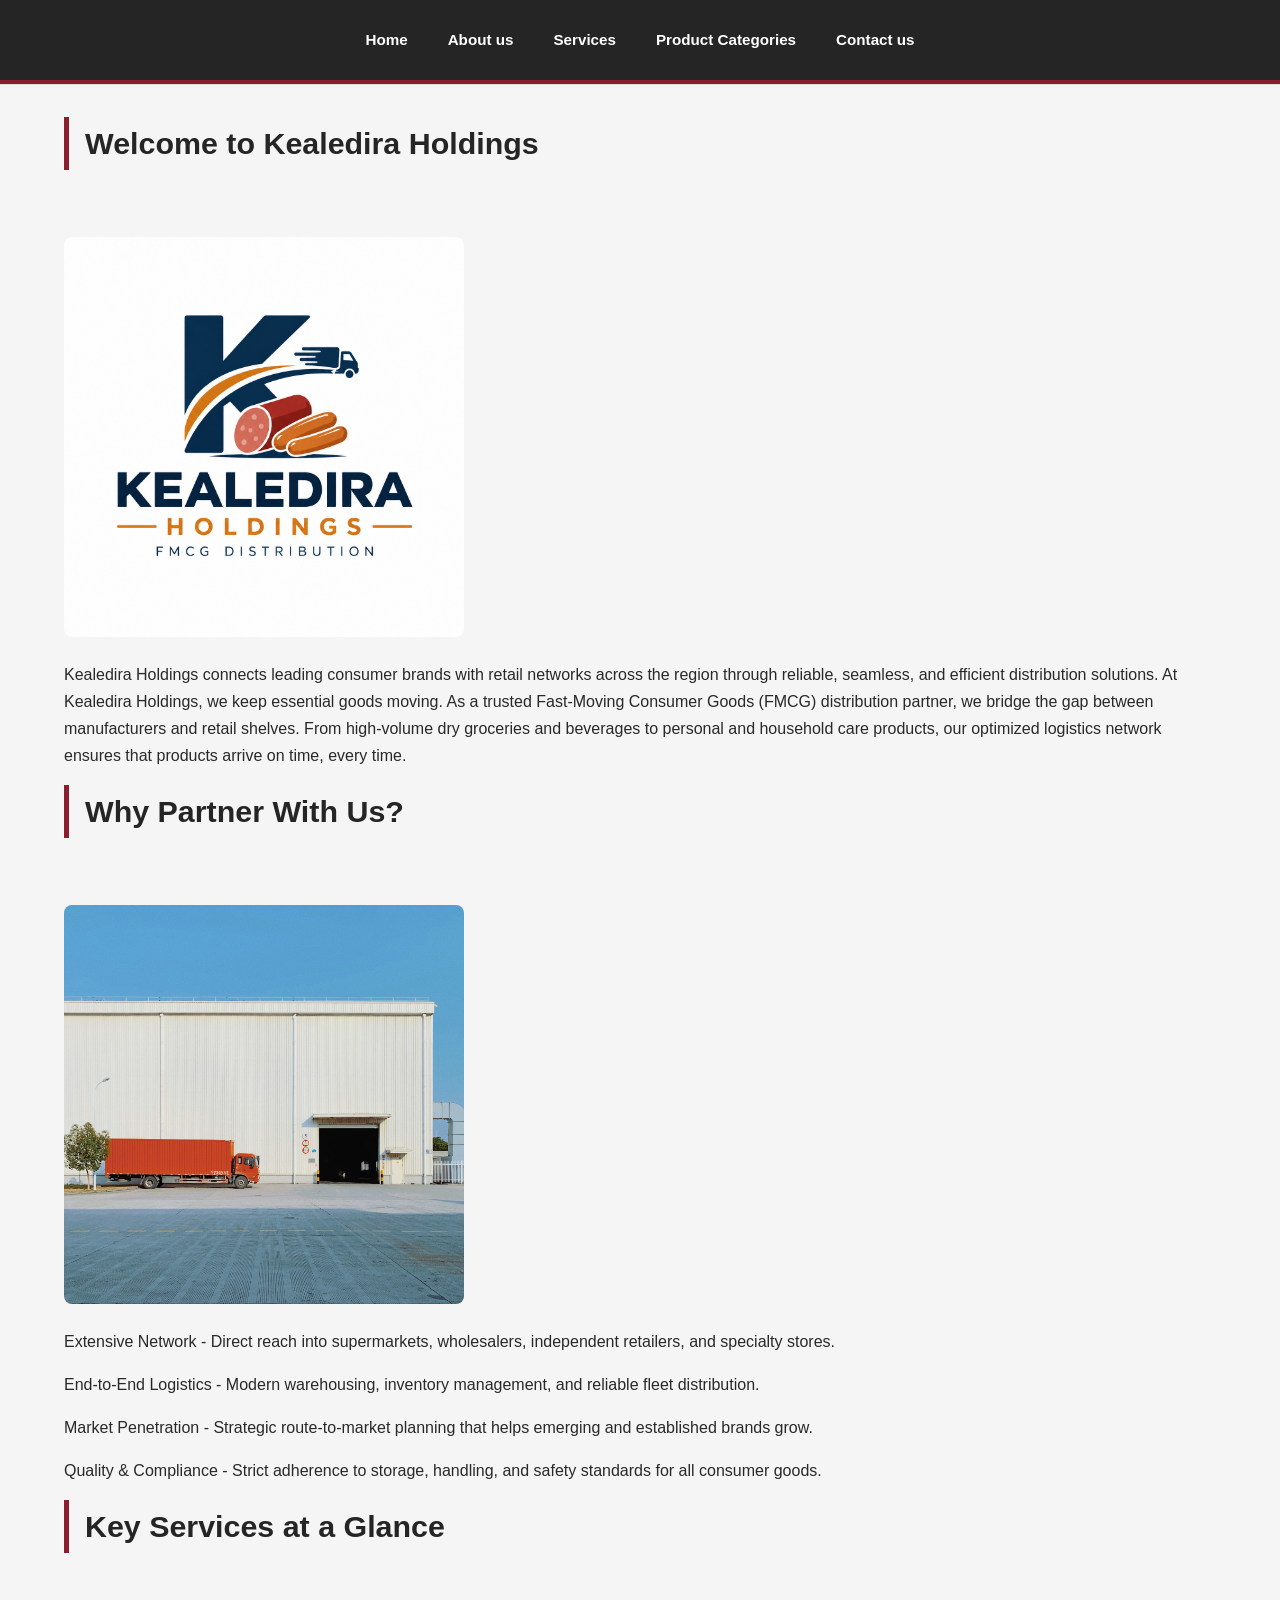
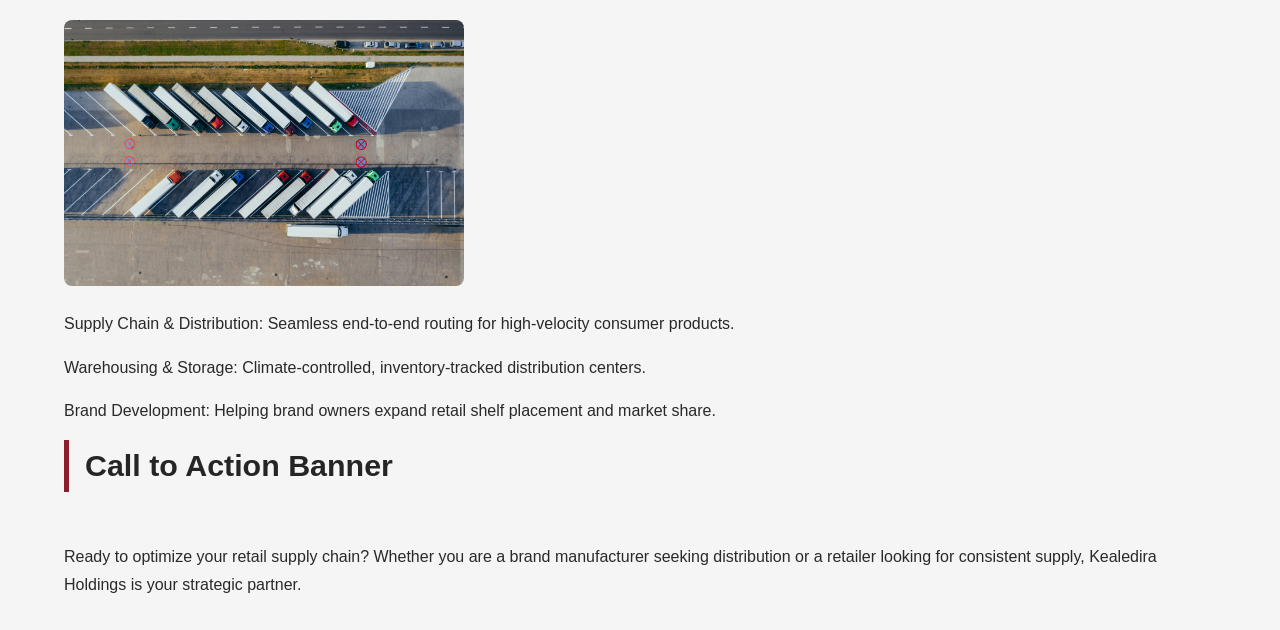
<file: index.html>
<!DOCTYPE html>
<html>
    <!--This is the head of the website which contains title, the responsive code and linkage of the CSS file-->
<head> <title>Home|kealedira</title>
    <meta name="viewport" content="width=device-width, initial-scale=1">
    <link rel="stylesheet" href="css/kealedirastyling.css" />
    </head>
    <!--The body contains the header section of the website alongside the body-->
    <body>
        <header class="main-header">
            <nav class="nav">
                 <ul>
                    <a  href="index.html">Home</a>
                    <a  href="aboutus.html">About us</a>
                    <a  href="services.html">Services</a>
                    <a  href="productcategories.html">Product Categories</a>
                    <a  href="contactus.html">Contact us</a>

                </ul>
            </nav>
        </header>
    <hr>
    <section class="content-section container">
        <h2 class="section-header">Welcome to Kealedira Holdings</h2>
        <br>
        <img src="images/kealediralogo.png" width="400"/>
        <p>Kealedira Holdings connects leading consumer brands with retail networks
        across the region through reliable, seamless, and efficient distribution solutions.
        At Kealedira Holdings, we keep essential goods moving. As a trusted Fast-Moving Consumer Goods (FMCG) distribution partner,
        we bridge the gap between manufacturers and retail shelves. From high-volume dry groceries and beverages to personal
        and household care products,
        our optimized logistics network ensures that products arrive on time, every time.</p>
        <h2 class="section-header">Why Partner With Us?</h2>
        <br>
        <img src="images/han.jpg" width="400"/>
        <p>Extensive Network - Direct reach into supermarkets, wholesalers, independent retailers, and specialty stores.</p>
        <p>End-to-End Logistics - Modern warehousing, inventory management, and reliable fleet distribution.</p>
        <p>Market Penetration - Strategic route-to-market planning that helps emerging and established brands grow.</p>
        <p>Quality & Compliance - Strict adherence to storage, handling, and safety standards for all consumer goods.</p>
    
        <h2 class="section-header">Key Services at a Glance</h2>
        <br>
        <img src="images/marcin.jpg" width="400">
        <p>Supply Chain & Distribution: Seamless end-to-end routing for high-velocity consumer products.</p>
        <p>Warehousing & Storage: Climate-controlled, inventory-tracked distribution centers.</p>
        <p>Brand Development: Helping brand owners expand retail shelf placement and market share.</p>

        <h2 class="section-header">Call to Action Banner</h2>
        <br>
        <p>Ready to optimize your retail supply chain?
        Whether you are a brand manufacturer seeking distribution or a retailer looking for consistent supply,
        Kealedira Holdings is your strategic partner.</p>
    </section>
    
</body>

</html>
</file>
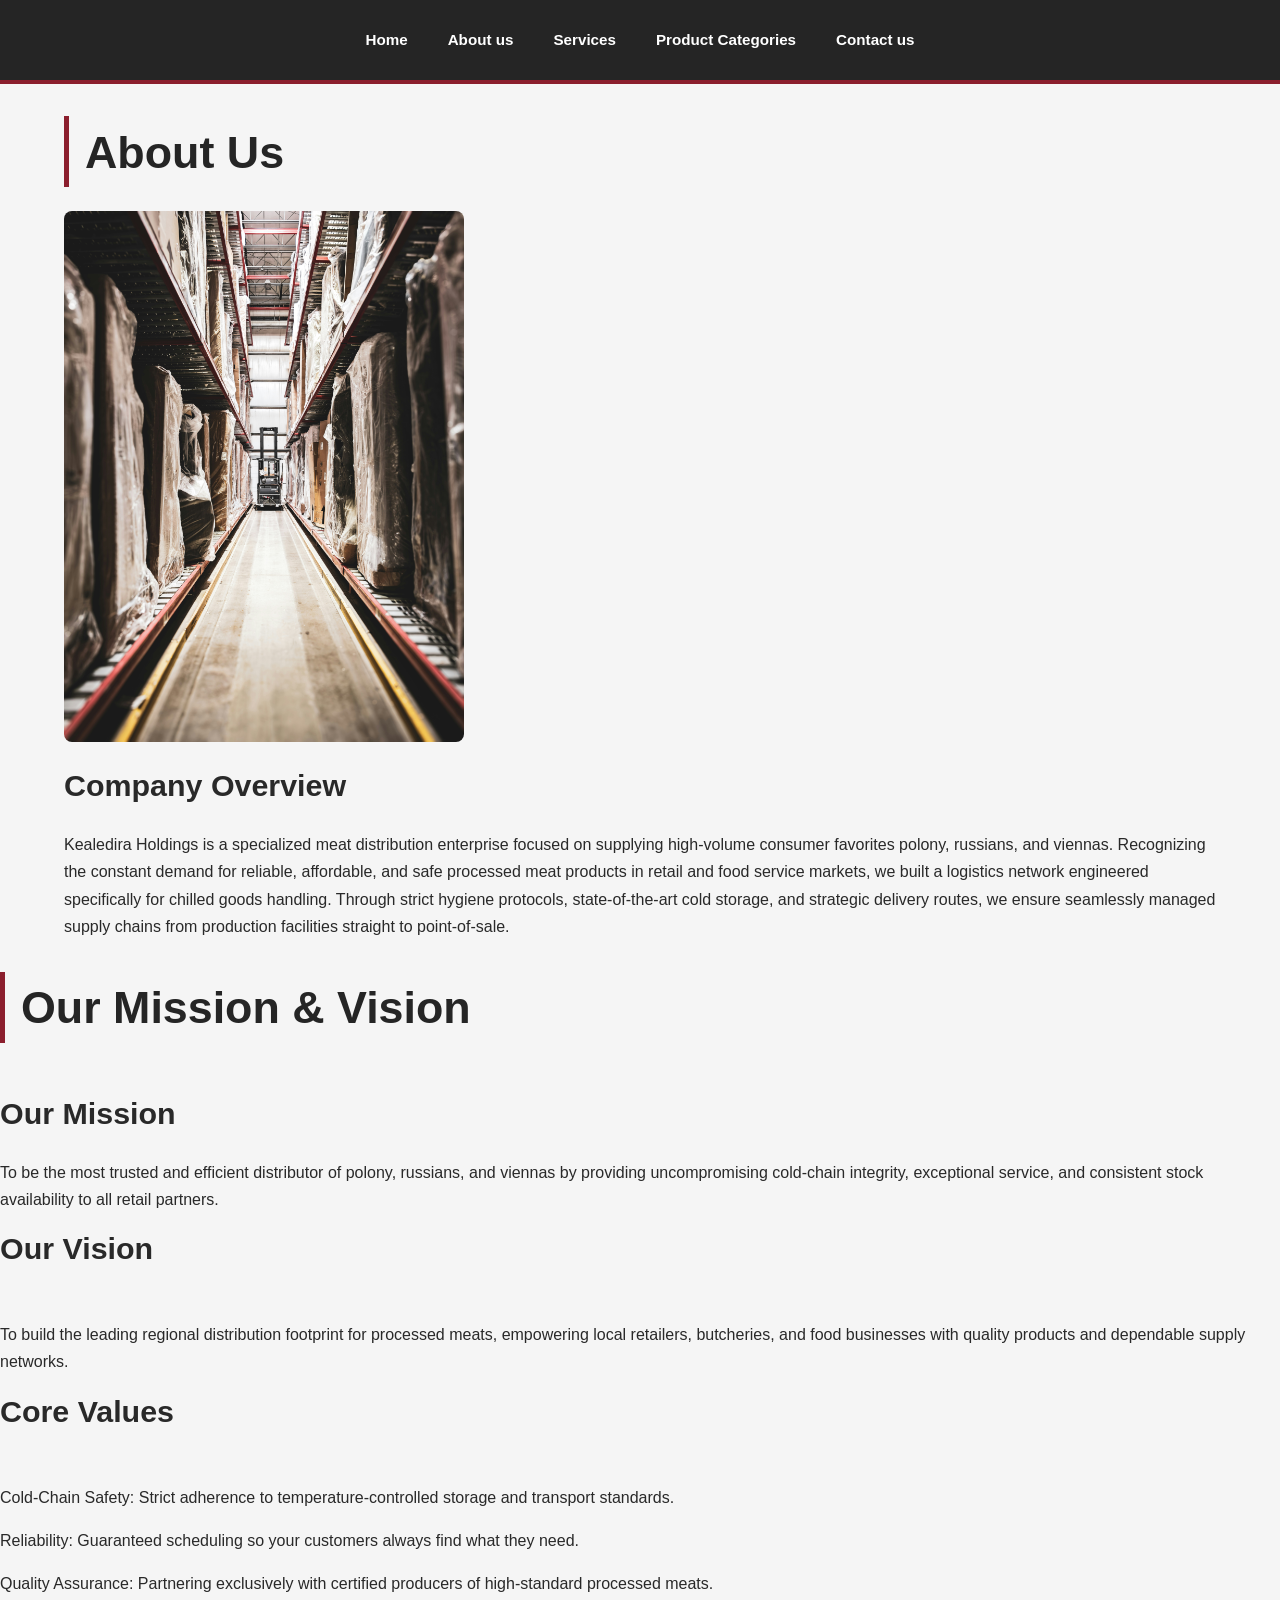
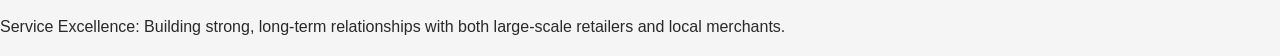
<file: aboutus.html>
<!DOCTYPE html>
<html>
     <!--This is the head of the website which contains title, the responsive code and linkage of the CSS file-->
    <head><title>About us</title>
        <meta name="viewport" content="width=device-width, initial-scale=1">
    <link rel="stylesheet" href="css/kealedirastyling.css" />
    </head>
     <!--The body contains the header section of the website alongside the body, the codes in this part -->
    <body>
        <header class="main-header">
            <nav class="nav">
                <ul>
                    <a  href="index.html">Home</a>
                    <a  href="aboutus.html">About us</a>
                    <a  href="services.html">Services</a>
                    <a  href="productcategories.html">Product Categories</a>
                    <a  href="contactus.html">Contact us</a>

                </ul>
            </nav>
        </header>
        <section class="content-section container">
            <h1 class="section-header">About Us</h1>
            <img src="images/ashley.jpg" width="400" />
            <h2>Company Overview</h2>
            <p>Kealedira Holdings is a specialized meat distribution enterprise focused on supplying high-volume consumer favorites polony,
            russians, and viennas. Recognizing the constant demand for reliable, affordable, and safe processed meat products in retail
            and food service markets, we built a logistics network engineered specifically for chilled goods handling.
            Through strict hygiene protocols, state-of-the-art cold storage, and strategic delivery routes,
            we ensure seamlessly managed supply chains from production facilities straight to point-of-sale.</p>
        </section>
        <section>
            <h1 class="section-header">Our Mission & Vision</h1>
            <br>
            <h2>Our Mission</h2>
            <p>To be the most trusted and efficient distributor of polony, russians, and viennas by providing uncompromising cold-chain integrity,
            exceptional service, and consistent stock availability to all retail partners.</p>
        
            <h2>Our Vision</h2>
            <br>
            <p>To build the leading regional distribution footprint for processed meats, empowering local retailers, butcheries,
            and food businesses with quality products and dependable supply networks.</p>

            <h2>Core Values</h2>
            <br>
            <p>Cold-Chain Safety: Strict adherence to temperature-controlled storage and transport standards.</p>
            <p>Reliability: Guaranteed scheduling so your customers always find what they need.</p>
            <p>Quality Assurance: Partnering exclusively with certified producers of high-standard processed meats.</p>
            <p>Service Excellence: Building strong, long-term relationships with both large-scale retailers and local merchants.</p>
        </section>
    </body>
</html>
</file>
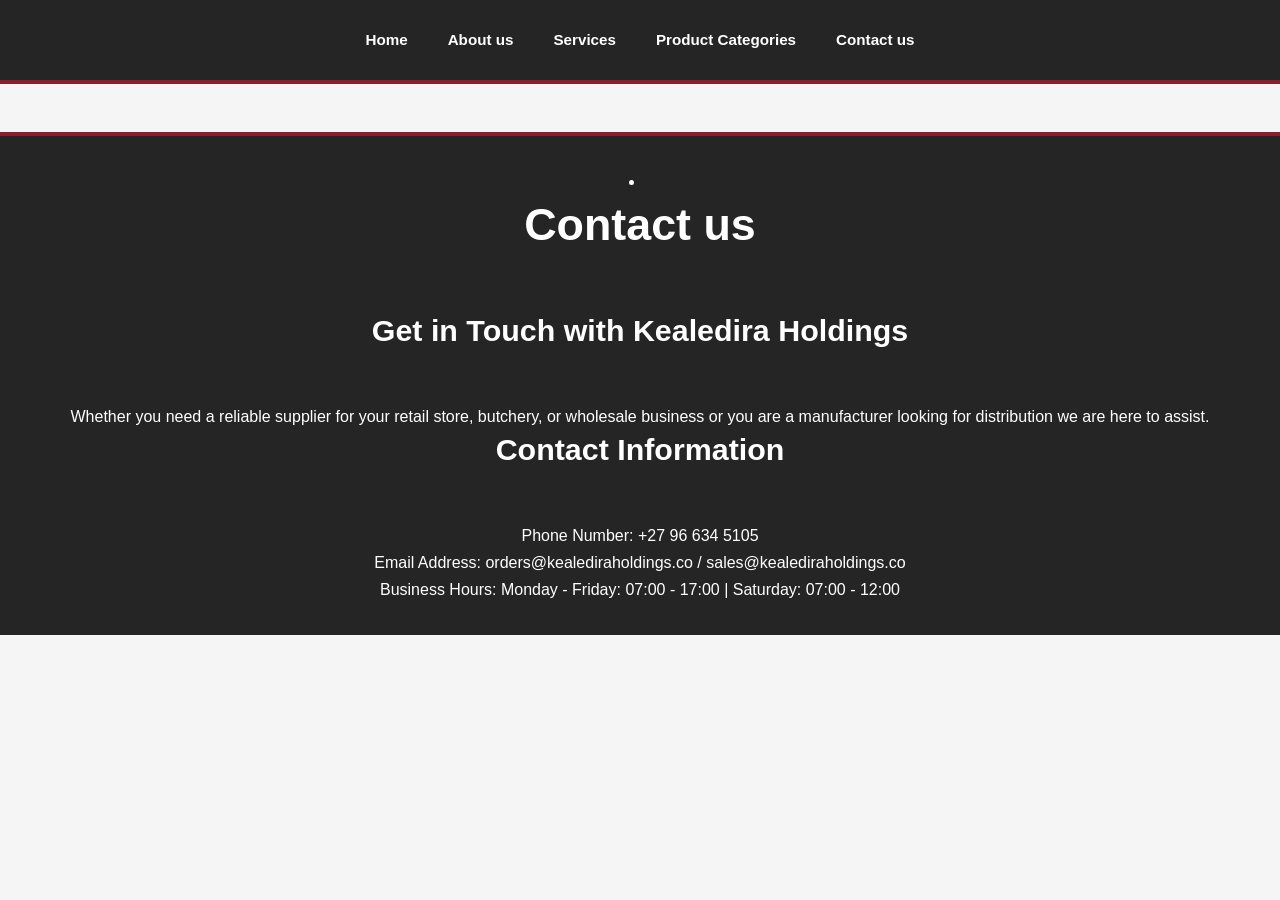
<file: contactus.html>
<!DOCTYPE html>
<html>
     <!--This is the head of the website which contains title, the responsive code and linkage of the CSS file-->
    <head>
        <title>Contact us</title>
        <meta name="viewport" content="width=device-width, initial-scale=1">
        <link rel="stylesheet" href="css/kealedirastyling.css" />
    </head>
     <!--The body contains the header section of the website alongside the body-->
    <body>
       <header class="main-header">
            <nav class="nav">
                <ul>
                    <a  href="index.html">Home</a>
                    <a  href="aboutus.html">About us</a>
                    <a  href="services.html">Services</a>
                    <a  href="productcategories.html">Product Categories</a>
                    <a  href="contactus.html">Contact us</a>

                </ul>
            </nav>
        </header>
        <footer class="main-footer">
            <div class="container main-footer-container"
                <ul>
                    <li>
                        <h1>Contact us</h1>
                        <br>
                        <h2>Get in Touch with Kealedira Holdings</h2>
                        <br>
                        <p>Whether you need a reliable supplier for your retail store, butchery, or wholesale business
                        or you are a manufacturer looking for distribution we are here to assist.</p>

                        <h2>Contact Information</h2>
                        <br>
                        <p>Phone Number: +27 96 634 5105</p>
                        <p>Email Address: orders@kealediraholdings.co / sales@kealediraholdings.co</p>
                        <p>Business Hours: Monday - Friday: 07:00 - 17:00 | Saturday: 07:00 - 12:00</p>
                    </li>
                </ul>
            </div>
        </footer>
        
    </body>
</html>
</file>
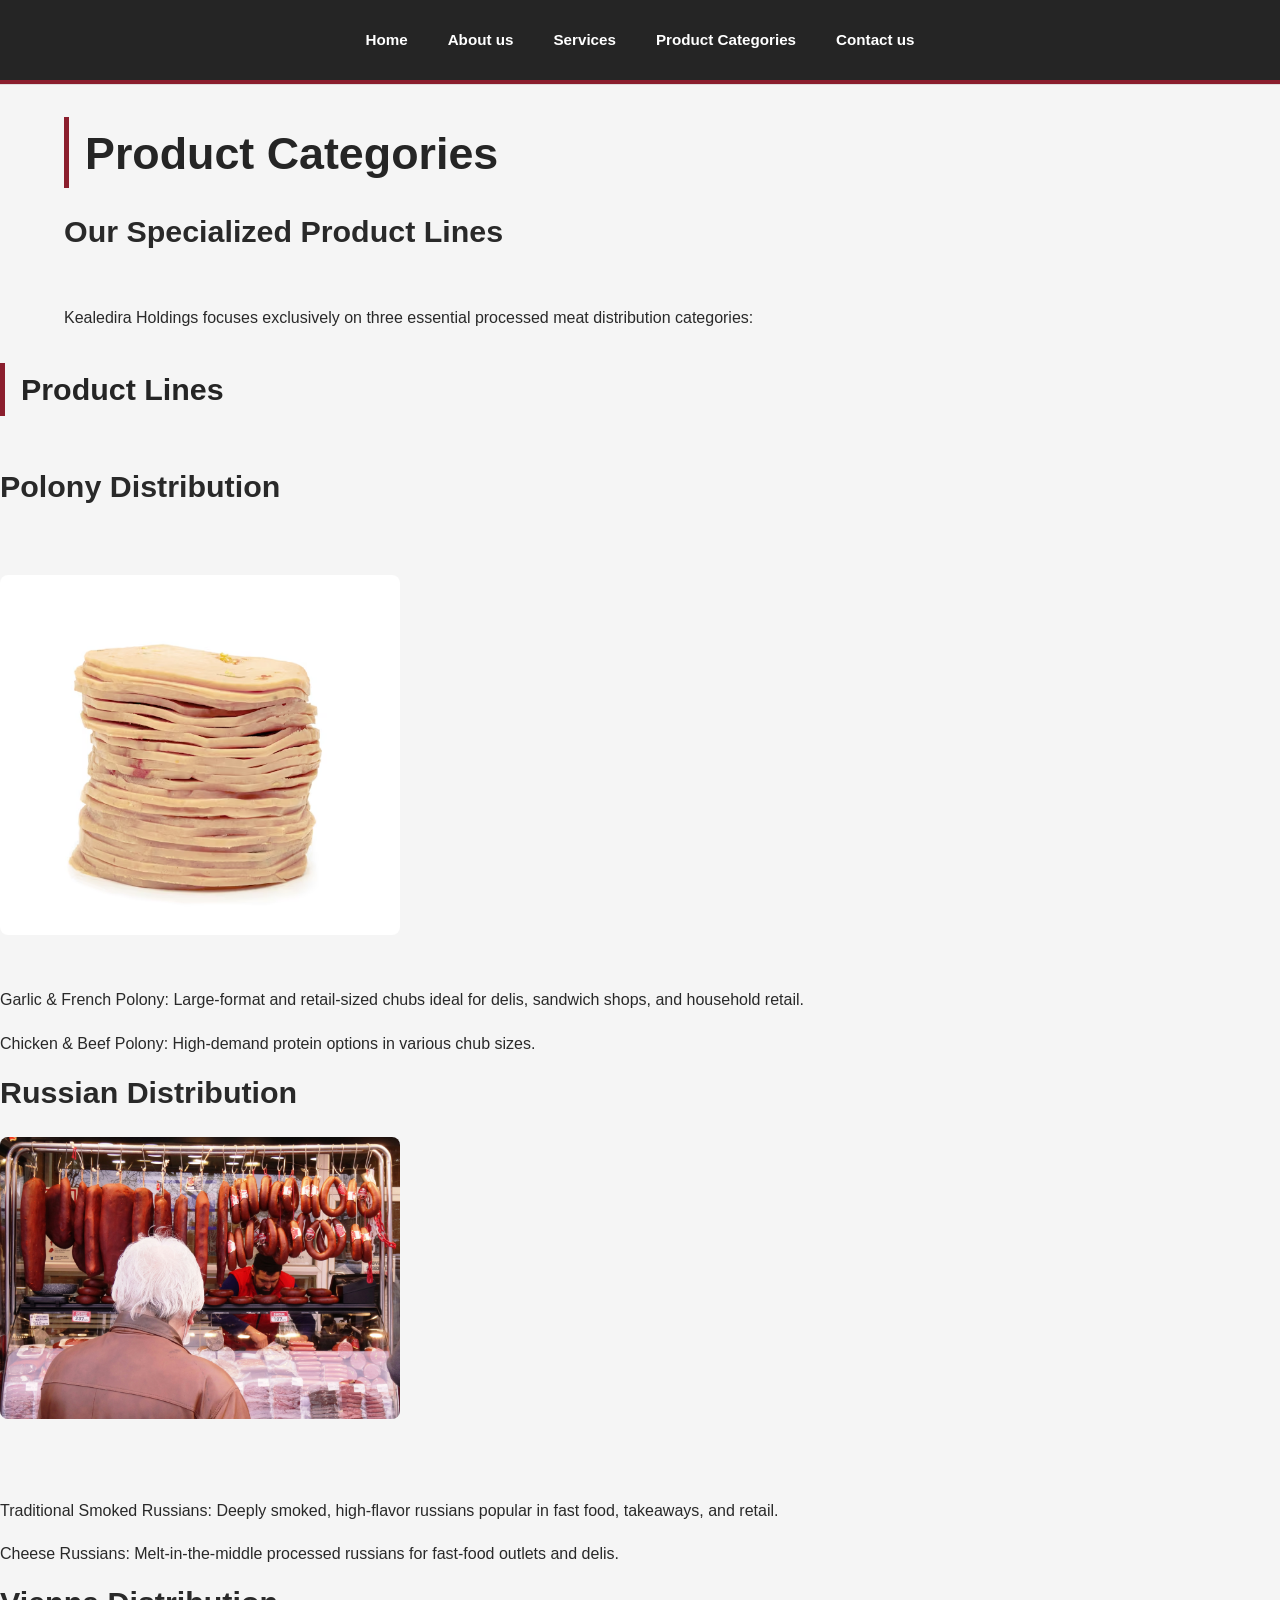
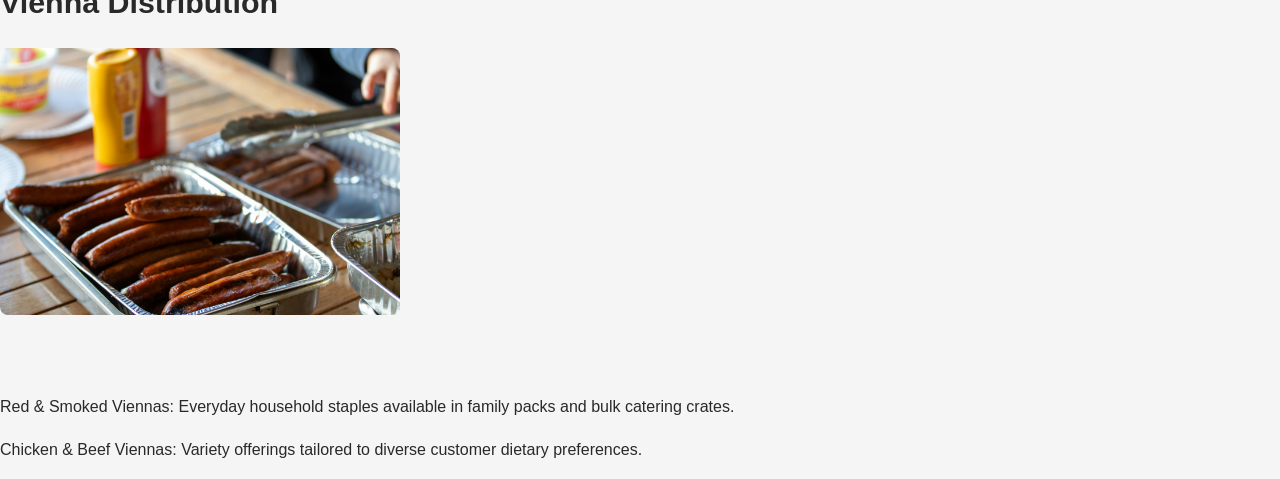
<file: productcategories.html>
<!DOCTYPE html>
<html>
     <!--This is the head of the website which contains title, the responsive code and linkage of the CSS file-->
    <head>
        <title>Product Categories</title>
        <meta name="viewport" content="width=device-width, initial-scale=1">
        <link rel="stylesheet" href="css/kealedirastyling.css" />
    </head>
     <!--The body contains the header section of the website alongside the body-->
    <body>
        <header class="main-header">
            <nav class="nav">
                <ul>
                    <a  href="index.html">Home</a>
                    <a  href="aboutus.html">About us</a>
                    <a  href="services.html">Services</a>
                    <a  href="productcategories.html">Product Categories</a>
                    <a  href="contactus.html">Contact us</a>

                </ul>
            </nav>
        </header>
        <hr>
    <section class="content-section container">
            <h1 class="section-header">Product Categories</h1>
            <h2>Our Specialized Product Lines</h2>
            <br>
            <p>Kealedira Holdings focuses exclusively on three essential processed meat distribution categories:</p>

        </section>
        <section>
             <h2 class="section-header">Product Lines</h2>
            <br>
            <h2>Polony Distribution</h2>
            <br>
            <img src="images/bologna.avif" width="400"/>
            <br>
            <p>Garlic & French Polony: Large-format and retail-sized chubs ideal for delis, sandwich shops, and household retail.</p>
            <p>Chicken & Beef Polony: High-demand protein options in various chub sizes.</p>

            <h2>Russian Distribution</h2>
            <img src="images/josef.jpg" width="400"/>
            <br/>
            <br>
            <p>Traditional Smoked Russians: Deeply smoked, high-flavor russians popular in fast food, takeaways, and retail.</p>
            <p>Cheese Russians: Melt-in-the-middle processed russians for fast-food outlets and delis.</p>

            <h2>Vienna Distribution</h2>
            <img src="images/amber.jpg" width="400"/>
            <br/>
            <br>
            <p>Red & Smoked Viennas: Everyday household staples available in family packs and bulk catering crates.</p>
            <p>Chicken & Beef Viennas: Variety offerings tailored to diverse customer dietary preferences.</p>
        </section>
       
    </body>
</html>
</file>
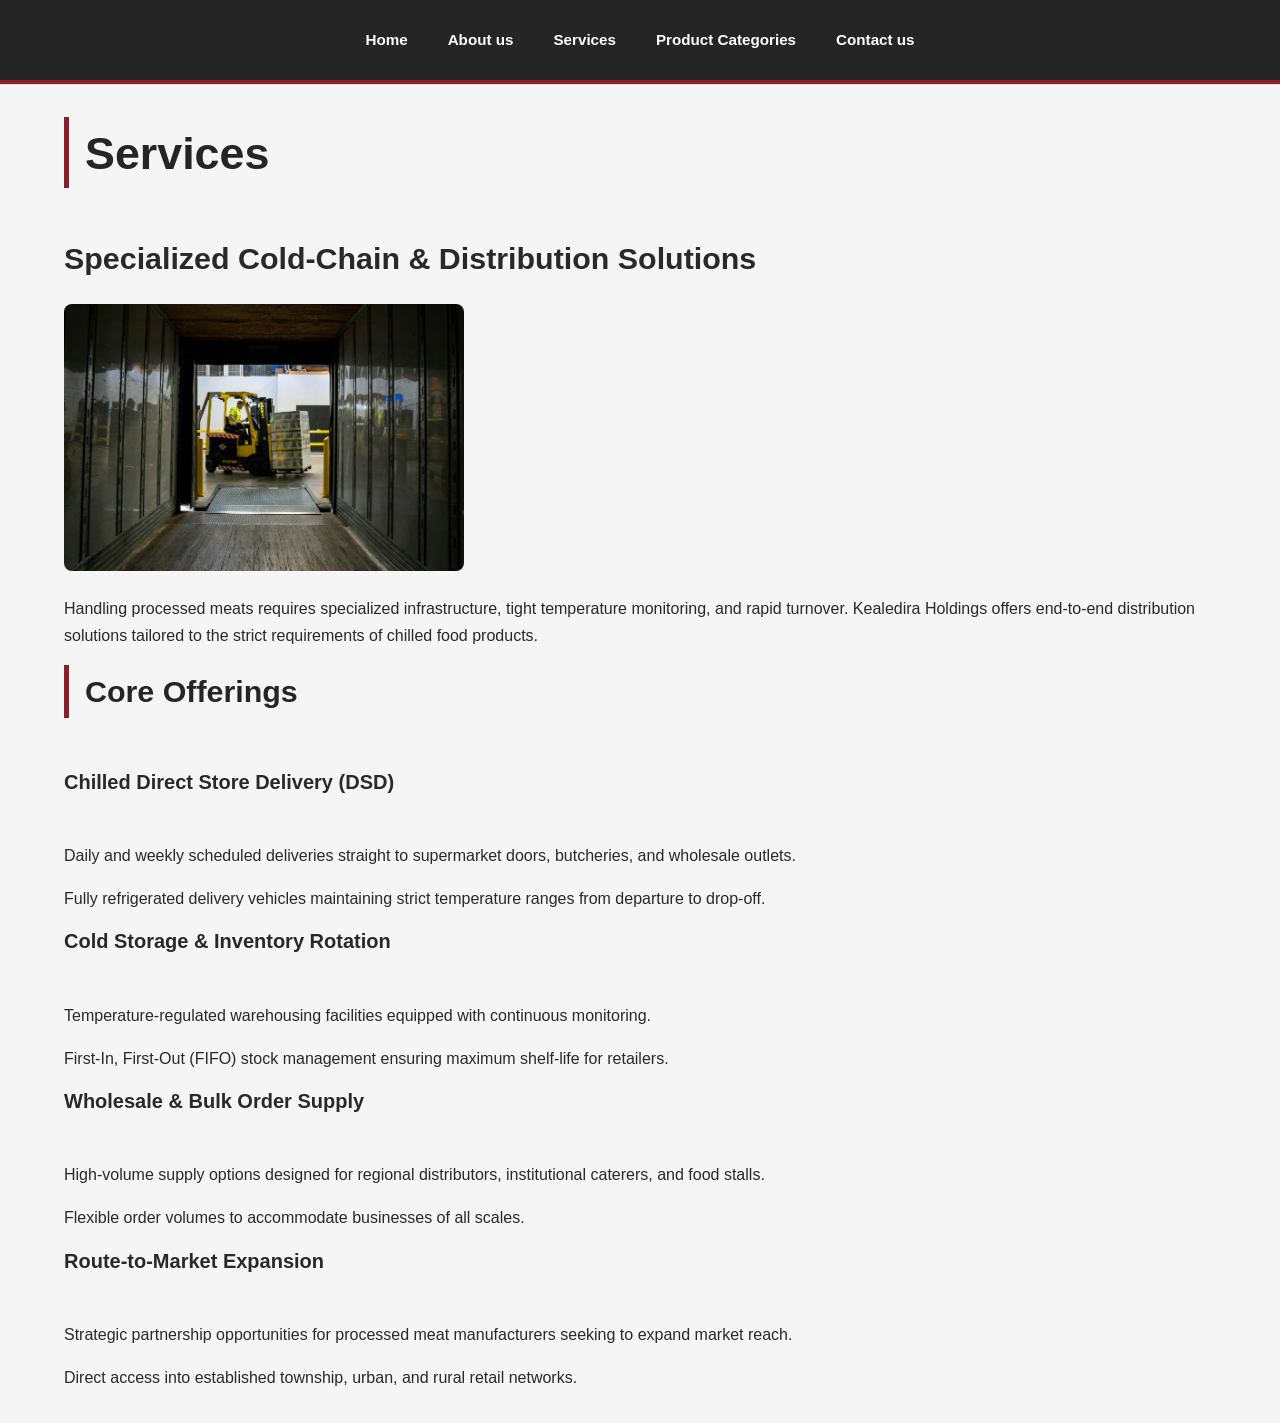
<file: services.html>
<!DOCTYPE html>
<html>
     <!--This is the head of the website which contains title, the responsive code and linkage of the CSS file-->
    <head><title>Services</title>
        <meta name="viewport" content="width=device-width, initial-scale=1">
        <link rel="stylesheet" href="css/kealedirastyling.css" />
    </head>
     <!--The body contains the header section of the website alongside the body-->
    <body>
        <header class="main-header">
            <nav class="nav">
                <ul>
                    <a  href="index.html">Home</a>
                    <a  href="aboutus.html">About us</a>
                    <a  href="services.html">Services</a>
                    <a  href="productcategories.html">Product Categories</a>
                    <a  href="contactus.html">Contact us</a>

                </ul>
            </nav>
        </header>
        <hr>
        <section class="content-section container">
            <h1 class="section-header">Services</h1>
            <br>
            <h2>Specialized Cold-Chain & Distribution Solutions</h2>
            <img src="images/elevate.jpg" width="400" />
            <p>Handling processed meats requires specialized infrastructure, tight temperature monitoring, and rapid turnover.
            Kealedira Holdings offers end-to-end distribution solutions tailored to the strict requirements of chilled food products.</p>

            <h2 class="section-header">Core Offerings</h2>
            <br>
            <h3>Chilled Direct Store Delivery (DSD)</h3>
            <br>
            <p>Daily and weekly scheduled deliveries straight to supermarket doors, butcheries, and wholesale outlets.</p>
            <p>Fully refrigerated delivery vehicles maintaining strict temperature ranges from departure to drop-off.</p>

            <h3>Cold Storage & Inventory Rotation</h3>
            <br>
            <p>Temperature-regulated warehousing facilities equipped with continuous monitoring.</p>
            <p>First-In, First-Out (FIFO) stock management ensuring maximum shelf-life for retailers.</p>

            <h3>Wholesale & Bulk Order Supply</h3>
            <br>
            <p>High-volume supply options designed for regional distributors, institutional caterers, and food stalls.</p>
            <p>Flexible order volumes to accommodate businesses of all scales.</p>

            <h3>Route-to-Market Expansion</h3>
            <br>
            <p>Strategic partnership opportunities for processed meat manufacturers seeking to expand market reach.</p>
            <p>Direct access into established township, urban, and rural retail networks.</p>
        </section>
        

    </body>



</html>
</file>
<file: css/kealedirastyling.css>
:root {
    --primary-color: #252525;
    --secondary-color: #8b1e2d;
    --accent-color: #c43d4f;
    --background-color: #f5f5f5;
    --surface-color: #ffffff;
    --text-color: #292929;
    --muted-color: #606060;
    --border-color: #dddddd;
}

* {
    box-sizing: border-box;
}

html {
    scroll-behavior: smooth;
}

body {
    margin: 0;
    padding: 0;
    font-family: Arial, Helvetica, sans-serif;
    font-size: 16px;
    font-weight: 400;
    line-height: 1.7;
    color: var(--text-color);
    background-color: var(--background-color);
}

h1,
h2,
h3 {
    line-height: 1.3;
    font-weight: 700;
    margin-top: 0;
}

h1 {
    font-size: clamp(2rem, 4vw, 2.8rem);
}

h2 {
    font-size: clamp(1.4rem, 3vw, 1.9rem);
}

h3 {
    font-size: 1.25rem;
}

p {
    margin-top: 0;
    margin-bottom: 1rem;
}

strong {
    color: var(--primary-color);
}

.main-header {
    background-color: var(--primary-color);
    padding: 1rem 0;
    border-bottom: 4px solid var(--secondary-color);
}

.nav {
    max-width: 1200px;
    margin: 0 auto;
    padding: 0 1.5rem;
}

.nav ul {
    display: flex;
    justify-content: center;
    align-items: center;
    flex-wrap: wrap;
    gap: 0.5rem;
    list-style: none;
    margin: 0;
    padding: 0;
}

.nav li {
    margin: 0;
    padding: 0;
}

.nav a {
    display: block;
    padding: 0.7rem 1rem;
    color: #ffffff;
    text-decoration: none;
    font-size: 0.95rem;
    font-weight: 600;
    border-radius: 5px;
    transition: background-color 0.25s ease,
                color 0.25s ease;
}

/* Navigation hover effect */

.nav a:hover {
    background-color: var(--secondary-color);
    color: #ffffff;
}

/* Keyboard accessibility */

.nav a:focus-visible {
    outline: 3px solid #ffffff;
    outline-offset: 3px;
}

/* Indicates the current page */

.nav a[aria-current="page"] {
    background-color: var(--secondary-color);
    color: #ffffff;
}

.container {
    width: 100%;
    max-width: 1200px;
    margin: 0 auto;
    padding: 0 1.5rem;
}

.content-section {
    margin: 2rem auto;
}

main section {
    margin-bottom: 2.5rem;
}

main section > h1,
main section > h2 {
    margin-bottom: 1.25rem;
}

/* Section headings */

.section-header {
    color: var(--primary-color);
    background-color: transparent;
    border-left: 5px solid var(--secondary-color);
    padding: 0.4rem 0 0.4rem 1rem;
    margin-bottom: 1.5rem;
}

/* Product and service content */

article {
    background-color: var(--surface-color);
    padding: 1.5rem;
    margin-bottom: 1.5rem;
    border: 1px solid var(--border-color);
    border-radius: 8px;
    box-shadow: 0 3px 10px rgba(0, 0, 0, 0.05);
}

article h3 {
    color: var(--secondary-color);
    margin-bottom: 1rem;
}

img {
    display: block;
    max-width: 100%;
    height: auto;
    margin: 1rem 0 1.5rem;
    border-radius: 8px;
}

/* Product and service images */

article img {
    width: 100%;
    max-width: 400px;
    aspect-ratio: 4 / 3;
    object-fit: cover;
}

a {
    color: var(--secondary-color);
    transition: color 0.2s ease;
}

main a:hover {
    color: var(--accent-color);
}

main a:focus-visible {
    outline: 2px solid var(--secondary-color);
    outline-offset: 3px;
}

main a:active {
    color: var(--primary-color);
}

hr {
    border: 0;
    height: 1px;
    background-color: var(--border-color);
    margin: 0;
}

.main-footer {
    background-color: var(--primary-color);
    color: #ffffff;
    padding: 2rem 0;
    margin-top: 3rem;
    border-top: 4px solid var(--secondary-color);
}

.main-footer-container {
    display: flex;
    justify-content: center;
    align-items: center;
    text-align: center;
}

.main-footer p {
    color: #ffffff;
    margin: 0;
}

@media screen and (max-width: 768px) {

    .nav {
        padding: 0 1rem;
    }

    .nav ul {
        gap: 0.25rem;
    }

    .nav a {
        padding: 0.6rem 0.7rem;
        font-size: 0.9rem;
    }

    .container {
        padding: 0 1.25rem;
    }

    .content-section {
        margin: 1.5rem auto;
    }

    article {
        padding: 1.25rem;
    }
}

@media screen and (max-width: 480px) {

    body {
        font-size: 15px;
        line-height: 1.65;
    }

    .main-header {
        padding: 0.75rem 0;
    }

    .nav ul {
        flex-direction: column;
        align-items: stretch;
        gap: 0.25rem;
    }

    .nav a {
        text-align: center;
        padding: 0.65rem;
        font-size: 0.95rem;
    }

    .container {
        padding: 0 1rem;
    }

    .content-section {
        margin: 1.25rem auto;
    }

    main section {
        margin-bottom: 2rem;
    }

    article {
        padding: 1rem;
        margin-bottom: 1rem;
    }

    article img {
        max-width: 100%;
    }

    .main-footer {
        padding: 1.5rem 0;
    }
}


@media (prefers-reduced-motion: reduce) {

    html {
        scroll-behavior: auto;
    }

    *,
    *::before,
    *::after {
        transition-duration: 0.01ms !important;
        animation-duration: 0.01ms !important;
        animation-iteration-count: 1 !important;
    }
}
</file>
